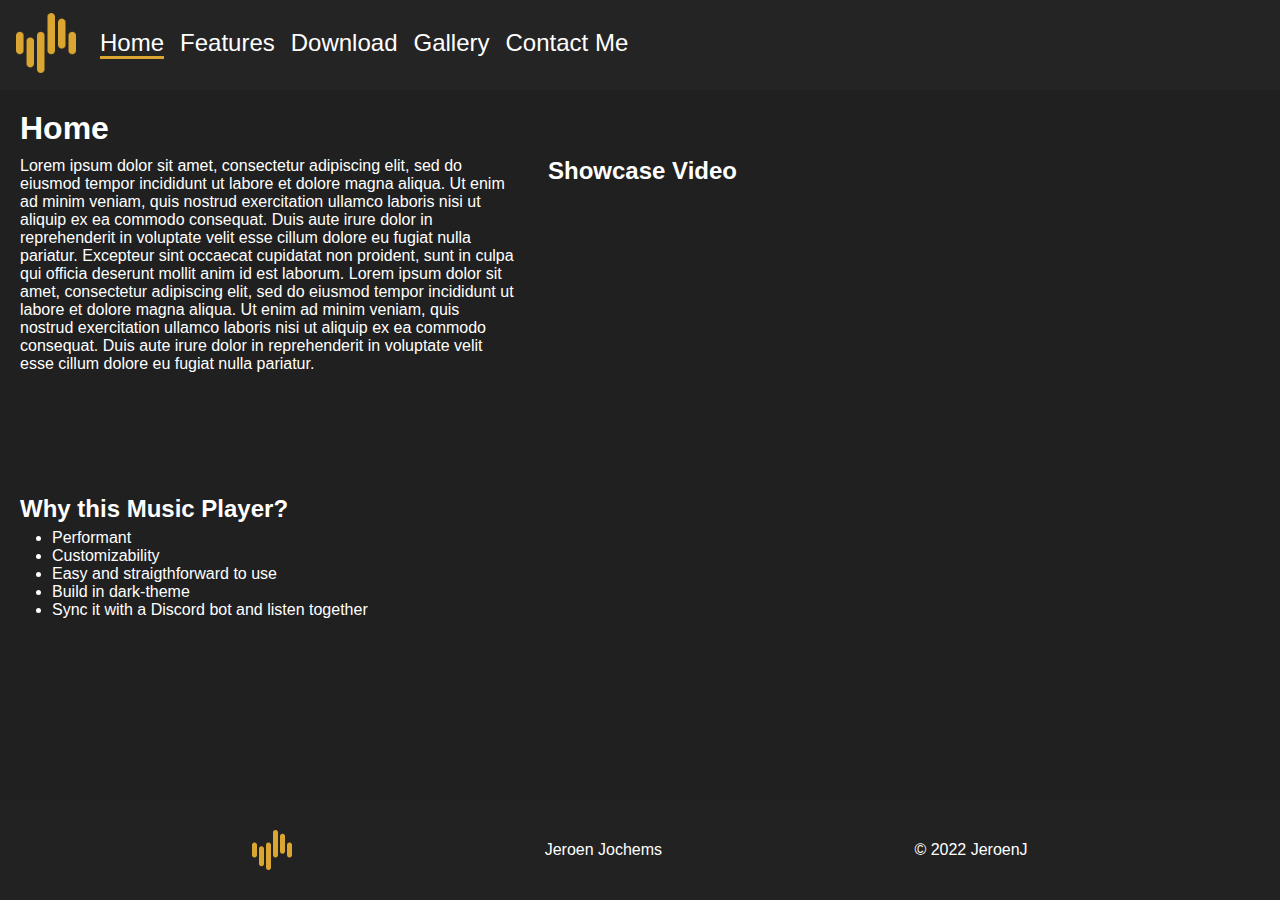
<file: index.html>
<!DOCTYPE html>
<html lang="nl">

<head>
    <title>Home</title>

    <meta charset="UTF-8">
    <meta http-equiv="X-UA-Compatible" content="IE=edge">
    <meta name="viewport" content="width=device-width, initial-scale=1.0">

    <link rel="icon" href="./images/logo_gold.png">

    <link rel="stylesheet" type="text/css" href="./css/main.css">
    <link rel="stylesheet" type="text/css" href="./css/default.css">
    <link rel="stylesheet" type="text/css" href="./css/pages.css">
</head>

<body>

    <input type="checkbox" id="menuCheckbox" class="checkbox">

    <div id="wrapper">
        <nav class="sidemenu">
            <div class="navImg">
                <a href="./index.html"><img src="./images/logo_gold.png" alt="musicplayer_logo"></a>
            </div>

            <ul>
                <li>
                    <a href="./index.html"><img src="./images/icons/home.svg" alt="home_icon">
                        <h3>Home</h3>
                    </a>
                </li>
                <li>
                    <a href="./features.html"><img src="./images/icons/features.svg" alt="features_icon">
                        <h3>Features</h3>
                    </a>
                </li>
                <li>
                    <a href="./download.html"><img src="./images/icons/download.svg" alt="download_icon">
                        <h3>Download</h3>
                    </a>
                </li>
                <li>
                    <a href="./gallery.html"><img src="./images/icons/gallery.svg" alt="gallery_icon">
                        <h3>Gallery</h3>
                    </a>
                </li>
                <li>
                    <a href="./contact.html"><img src="./images/icons/contact.svg" alt="contact_icon">
                        <h3>Contact</h3>
                    </a>
                </li>
            </ul>
        </nav>

        <nav class="topmenu">
            <a href="./index.html"><img src="./images/logo_gold.png" alt="musicplayer_logo"></a>

            <ul>
                <li><a href="./index.html" class="onpage">Home</a></li>
                <li><a href="./features.html">Features</a></li>
                <li><a href="./download.html">Download</a></li>
                <li><a href="./gallery.html">Gallery</a></li>
                <li class="contactDropdown">
                    <a href="./contact.html">Contact Me</a>
                    <div>
                        <a href="./contact.html">Form</a>
                        <a href="https://www.reddit.com/user/JeroenJ10">Reddit</a>
                        <a>Jeroen#7522</a>
                    </div>
                </li>
            </ul>
        </nav>

        <div class="sidemenuToggle">
            <div>
                <label for="menuCheckbox">
                    <div class="hamburgerLineContainer">
                        <!-- 3 Lines for the Hamburger menu -->
                        <div></div>
                        <div></div>
                        <div></div>
                    </div>
                </label>
            </div>
        </div>

        <main class="stackpanel">
            <h1>Home</h1>

            <div class="homeLayout whitespace">
                <p class="whitespace">Lorem ipsum dolor sit amet, consectetur adipiscing elit, sed do eiusmod tempor incididunt ut labore
                    et
                    dolore magna aliqua. Ut enim ad minim veniam, quis nostrud exercitation ullamco laboris nisi ut
                    aliquip
                    ex ea commodo consequat. Duis aute irure dolor in reprehenderit in voluptate velit esse cillum
                    dolore eu
                    fugiat nulla pariatur. Excepteur sint occaecat cupidatat non proident, sunt in culpa qui officia
                    deserunt mollit anim id est laborum. Lorem ipsum dolor sit amet, consectetur adipiscing elit, sed do
                    eiusmod tempor incididunt ut labore
                    et
                    dolore magna aliqua. Ut enim ad minim veniam, quis nostrud exercitation ullamco laboris nisi ut
                    aliquip
                    ex ea commodo consequat. Duis aute irure dolor in reprehenderit in voluptate velit esse cillum
                    dolore eu
                    fugiat nulla pariatur.
                </p>

                <div>
                    <h3>Showcase Video</h3>
                    <!-- <div> -->
                    <iframe src="https://www.youtube.com/embed/mgQBezvrz9k" title="YouTube video player"
                        allow="accelerometer; autoplay; clipboard-write; encrypted-media; gyroscope; picture-in-picture;"
                        allowfullscreen></iframe>
                    <!-- </div> -->
                </div>
            </div>

            <h3>Why this Music Player?</h3>
            <ul class="bulletList">
                <li>Performant</li>
                <li>Customizability</li>
                <li>Easy and straigthforward to use</li>
                <li>Build in dark-theme</li>
                <li>Sync it with a Discord bot and listen together</li>
            </ul>
        </main>

        <footer>
            <img src="./images/logo_gold.png" alt="musicplayer_logo">
            <span>Jeroen Jochems</span>
            <span>© 2022 JeroenJ</span>
        </footer>
    </div>

</body>

</html>
</file>
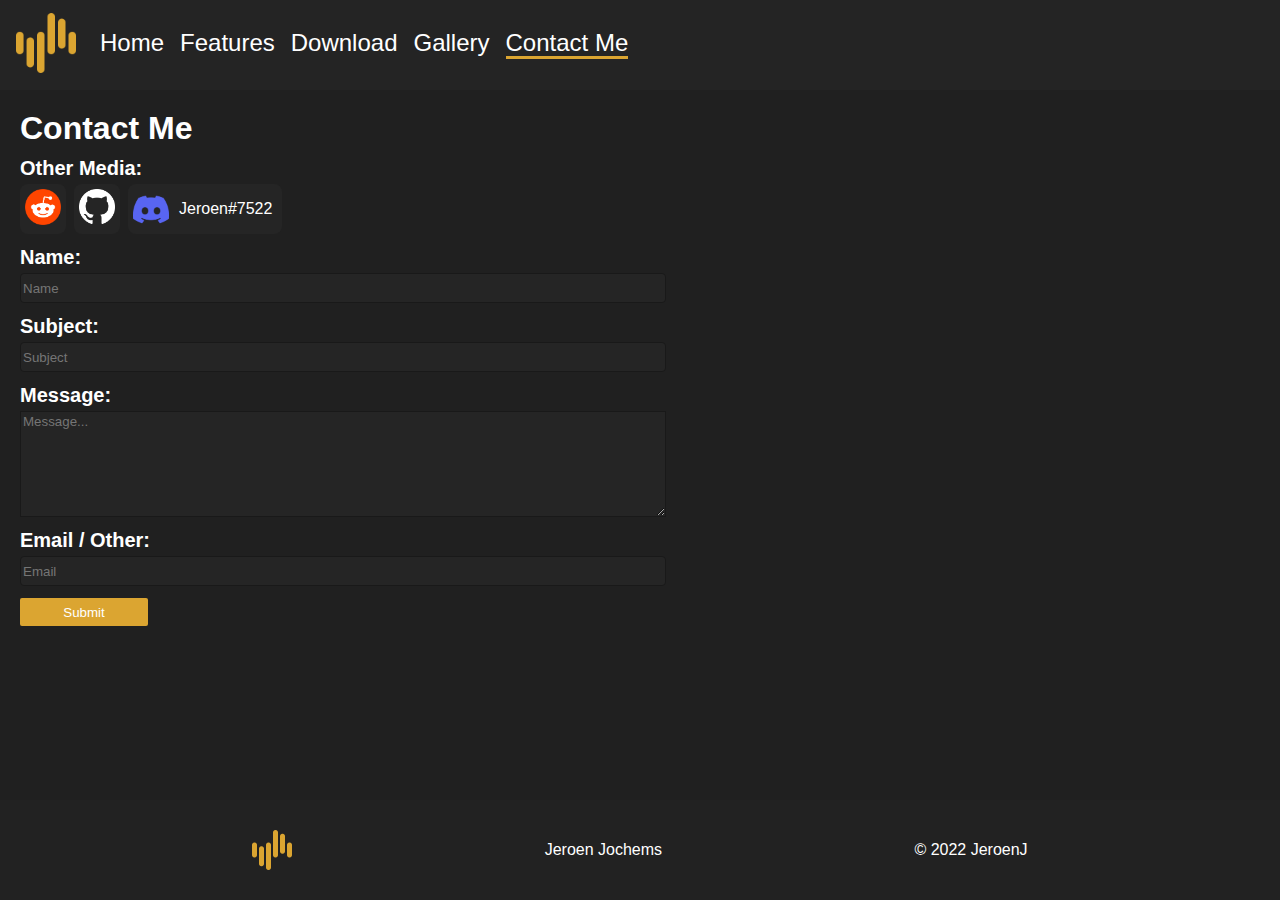
<file: contact.html>
<!DOCTYPE html>
<html lang="nl">

<head>
    <title>Home</title>

    <meta charset="UTF-8">
    <meta http-equiv="X-UA-Compatible" content="IE=edge">
    <meta name="viewport" content="width=device-width, initial-scale=1.0">

    <link rel="icon" href="./images/logo_gold.png">

    <link rel="stylesheet" type="text/css" href="./css/main.css">
    <link rel="stylesheet" type="text/css" href="./css/default.css">
    <link rel="stylesheet" type="text/css" href="./css/pages.css">
</head>

<body>

    <input type="checkbox" id="menuCheckbox" class="checkbox">

    <div id="wrapper">
        <nav class="sidemenu">
            <div class="navImg">
                <a href="./index.html"><img src="./images/logo_gold.png" alt="musicplayer_logo"></a>
            </div>

            <ul>
                <li>
                    <a href="./index.html"><img src="./images/icons/home.svg" alt="home_icon">
                        <h3>Home</h3>
                    </a>
                </li>
                <li>
                    <a href="./features.html"><img src="./images/icons/features.svg" alt="features_icon">
                        <h3>Features</h3>
                    </a>
                </li>
                <li>
                    <a href="./download.html"><img src="./images/icons/download.svg" alt="download_icon">
                        <h3>Download</h3>
                    </a>
                </li>
                <li>
                    <a href="./gallery.html"><img src="./images/icons/gallery.svg" alt="gallery_icon">
                        <h3>Gallery</h3>
                    </a>
                </li>
                <li>
                    <a href="./contact.html"><img src="./images/icons/contact.svg" alt="contact_icon">
                        <h3>Contact</h3>
                    </a>
                </li>
            </ul>
        </nav>

        <nav class="topmenu">
            <a href="./index.html"><img src="./images/logo_gold.png" alt="musicplayer_logo"></a>

            <ul>
                <li><a href="./index.html">Home</a></li>
                <li><a href="./features.html">Features</a></li>
                <li><a href="./download.html">Download</a></li>
                <li><a href="./gallery.html">Gallery</a></li>
                <li class="contactDropdown">
                    <a href="./contact.html" class="onpage">Contact Me</a>
                    <div>
                        <a href="./contact.html">Form</a>
                        <a href="https://www.reddit.com/user/JeroenJ10">Reddit</a>
                        <a>Jeroen#7522</a>
                    </div>
                </li>
            </ul>
        </nav>
    
        <div class="sidemenuToggle">
            <div>
                <label for="menuCheckbox">
                    <div class="hamburgerLineContainer">
                        <!-- 3 Lines for the Hamburger menu -->
                        <div></div>
                        <div></div>
                        <div></div>
                    </div>
                </label>
            </div>
        </div>
    
        <main>
            <h1>Contact Me</h1>

            <div class="contactForm stackpanel">
                <h4>Other Media:</h4>
                <ul class="whitespace">
                    <li>
                        <a href="https://www.reddit.com/user/JeroenJ10" target="_blank"><img src="./images/icons/reddit.png" alt="reddit_logo"></a>
                    </li>
                    <li>
                        <a href="https://github.com/JrnJ" target="_blank"><img src="./images/icons/github.png" alt="github_logo"></a>
                    </li>
                    <li>
                        <img src="./images/icons/discord.png" alt="discord_logo">
                        <span>Jeroen#7522</span>
                    </li>
                </ul>
        
                <div class="formFields stackpanel">
                    <div class="whitespace stackpanel">
                        <h4>Name:</h4>
                        <input type="text" placeholder="Name">
                    </div>
                    
                    <div class="whitespace stackpanel">
                        <h4>Subject:</h4>
                        <input type="text" placeholder="Subject">
                    </div>
                    
                    <div class="whitespace stackpanel">
                        <h4>Message:</h4>
                        <textarea placeholder="Message..."></textarea>
                    </div>
                    
                    <div class="whitespace stackpanel">
                        <h4>Email / Other:</h4>
                        <input type="email" placeholder="Email">
                    </div>
                </div>
                
                <button class="submitForm gold">Submit</button>
            </div>
        </main>
    
        <footer>
            <img src="./images/logo_gold.png" alt="musicplayer_logo">
            <span>Jeroen Jochems</span>
            <span>© 2022 JeroenJ</span>
        </footer>
    </div>

</body>

</html>
</file>
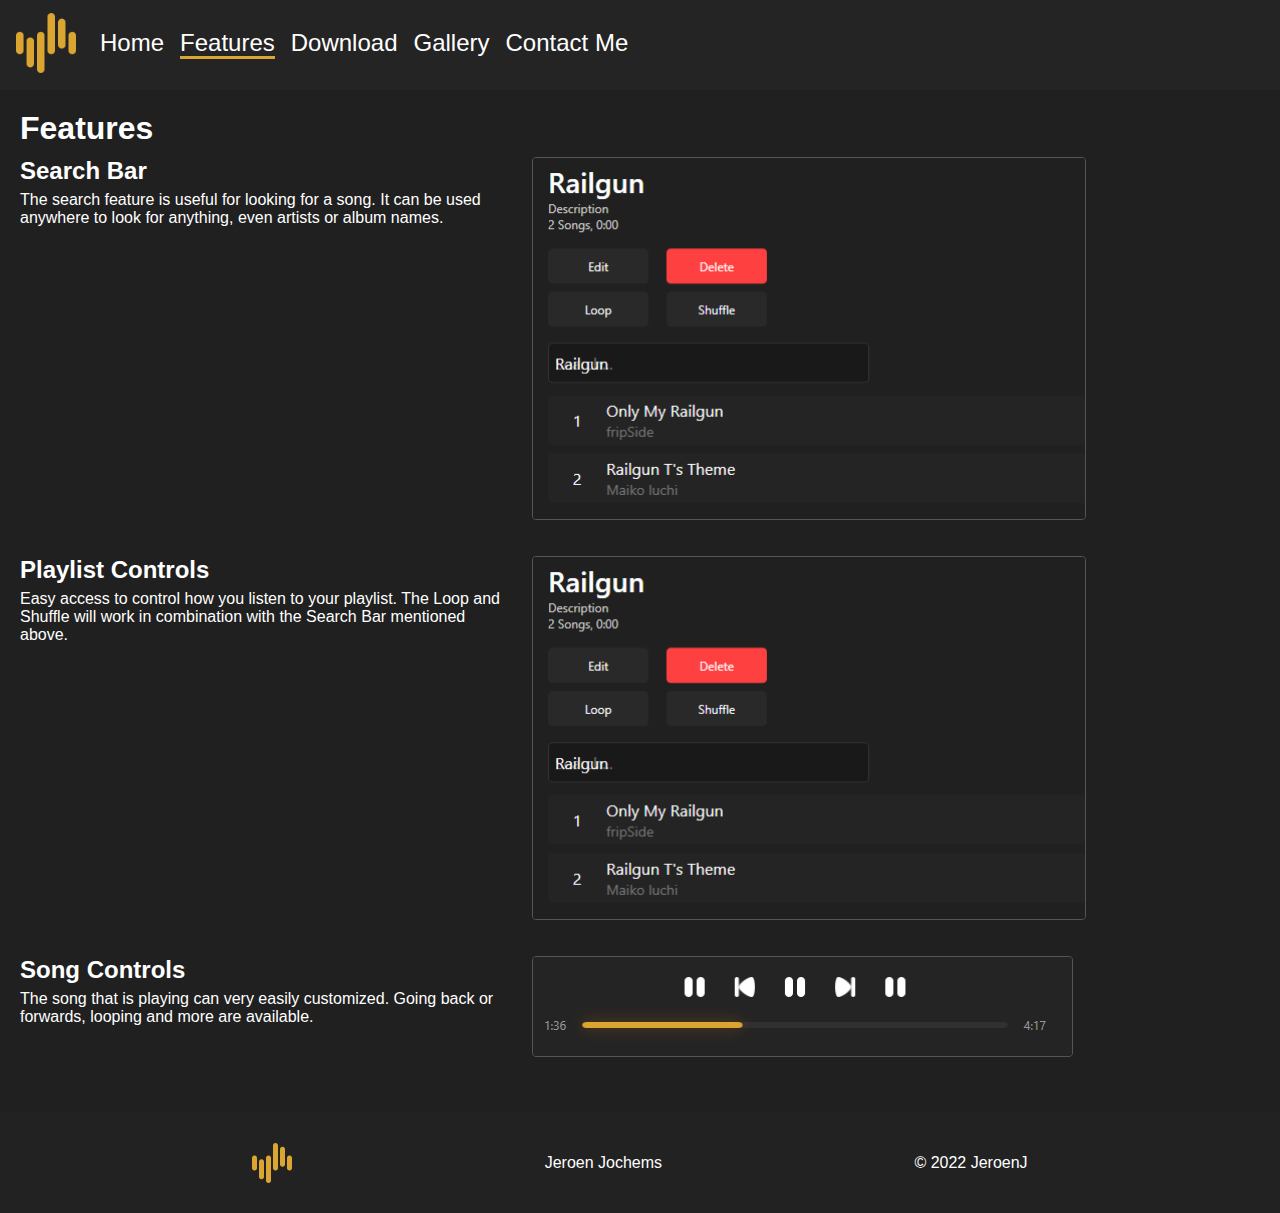
<file: features.html>
<!DOCTYPE html>
<html lang="nl">

<head>
    <title>Home</title>

    <meta charset="UTF-8">
    <meta http-equiv="X-UA-Compatible" content="IE=edge">
    <meta name="viewport" content="width=device-width, initial-scale=1.0">

    <link rel="icon" href="./images/logo_gold.png">

    <link rel="stylesheet" type="text/css" href="./css/main.css">
    <link rel="stylesheet" type="text/css" href="./css/default.css">
    <link rel="stylesheet" type="text/css" href="./css/pages.css">
</head>

<body>

    <input type="checkbox" id="menuCheckbox" class="checkbox">

    <div id="wrapper">
        <nav class="sidemenu">
            <div class="navImg">
                <a href="./index.html"><img src="./images/logo_gold.png" alt="musicplayer_logo"></a>
            </div>

            <ul>
                <li>
                    <a href="./index.html"><img src="./images/icons/home.svg" alt="home_icon">
                        <h3>Home</h3>
                    </a>
                </li>
                <li>
                    <a href="./features.html"><img src="./images/icons/features.svg" alt="features_icon">
                        <h3>Features</h3>
                    </a>
                </li>
                <li>
                    <a href="./download.html"><img src="./images/icons/download.svg" alt="download_icon">
                        <h3>Download</h3>
                    </a>
                </li>
                <li>
                    <a href="./gallery.html"><img src="./images/icons/gallery.svg" alt="gallery_icon">
                        <h3>Gallery</h3>
                    </a>
                </li>
                <li>
                    <a href="./contact.html"><img src="./images/icons/contact.svg" alt="contact_icon">
                        <h3>Contact</h3>
                    </a>
                </li>
            </ul>
        </nav>

        <nav class="topmenu">
            <a href="./index.html"><img src="./images/logo_gold.png" alt="musicplayer_logo"></a>

            <ul>
                <li><a href="./index.html">Home</a></li>
                <li><a href="./features.html" class="onpage">Features</a></li>
                <li><a href="./download.html">Download</a></li>
                <li><a href="./gallery.html">Gallery</a></li>
                <li class="contactDropdown">
                    <a href="./contact.html">Contact Me</a>
                    <div>
                        <a href="./contact.html">Form</a>
                        <a href="https://www.reddit.com/user/JeroenJ10">Reddit</a>
                        <a>Jeroen#7522</a>
                    </div>
                </li>
            </ul>
        </nav>

        <div class="sidemenuToggle">
            <div>
                <label for="menuCheckbox">
                    <div class="hamburgerLineContainer">
                        <!-- 3 Lines for the Hamburger menu -->
                        <div></div>
                        <div></div>
                        <div></div>
                    </div>
                </label>
            </div>
        </div>

        <main class="stackpanel">
            <h1>Features</h1>

            <div class="stackpanel cardContainer">

                <div class="infoCard">
                    <div class="stackpanel whitespace">
                        <h3>Search Bar</h3>
                        <p>The search feature is useful for looking for a song. It can be used anywhere to look for anything, even artists or album names.</p>
                    </div>
                    <div>
                        <img src="./images/SearchFeature.png" alt="searchfeature_image" class="border">
                    </div>
                </div>

                <div class="infoCard">
                    <div class="stackpanel whitespace">
                        <h3>Playlist Controls</h3>
                        <p>Easy access to control how you listen to your playlist. The Loop and Shuffle will work in combination with the Search Bar mentioned above.</p>
                    </div>
                    <div><img src="./images/SearchFeature.png" alt="playlistcontrols_image" class="border"></div>
                </div>

                <div class="infoCard">
                    <div class="stackpanel whitespace">
                        <h3>Song Controls</h3>
                        <p>The song that is playing can very easily customized. Going back or forwards, looping and more are available.</p>
                    </div>
                    <div>
                        <img src="./images/SongControls.png" alt="songcontrols_image" class="border">
                    </div>
                </div>
            </div>
        </main>

        <footer>
            <img src="./images/logo_gold.png" alt="musicplayer_logo">
            <span>Jeroen Jochems</span>
            <span>© 2022 JeroenJ</span>
        </footer>
    </div>

</body>

</html>
</file>
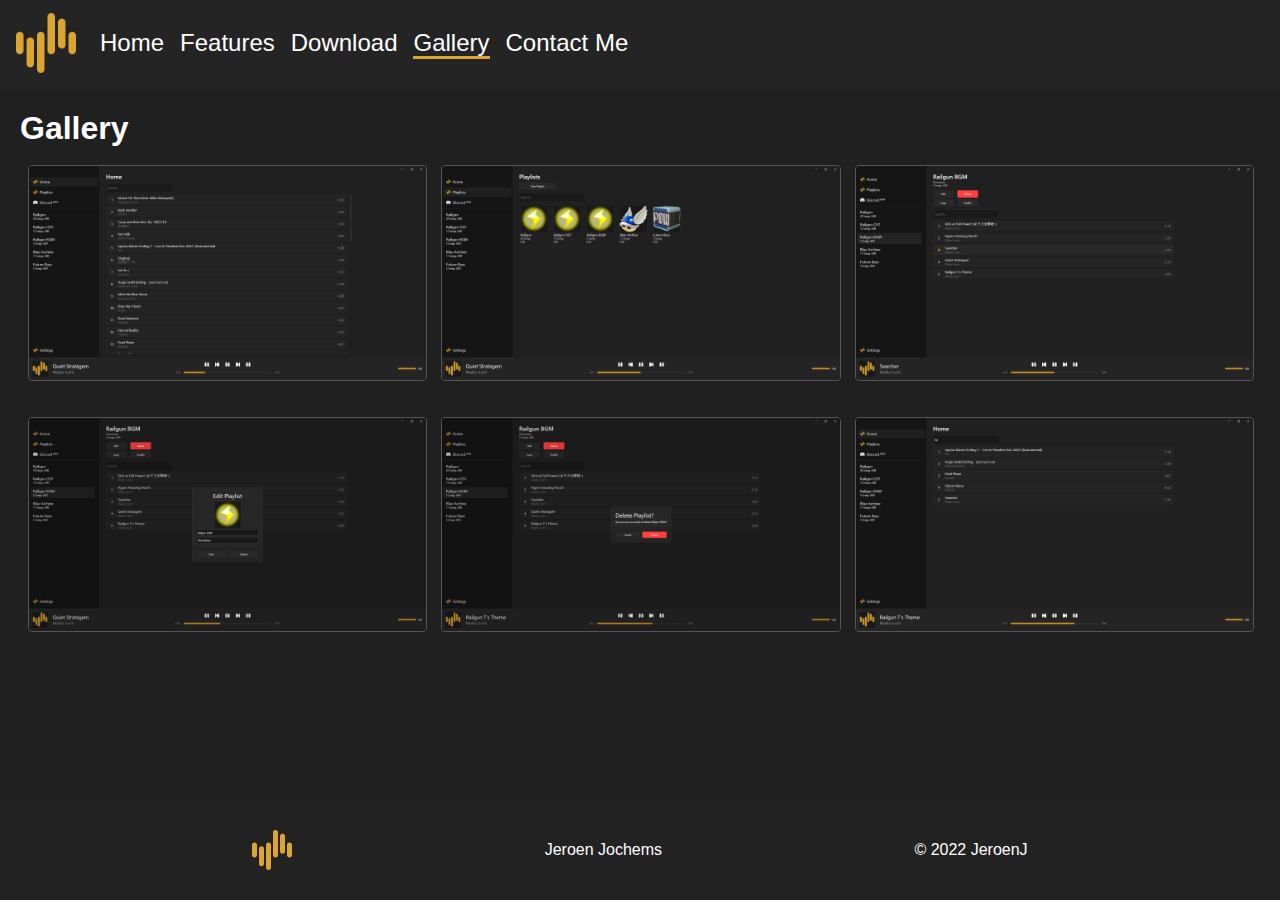
<file: gallery.html>
<!DOCTYPE html>
<html lang="nl">

<head>
    <title>Home</title>

    <meta charset="UTF-8">
    <meta http-equiv="X-UA-Compatible" content="IE=edge">
    <meta name="viewport" content="width=device-width, initial-scale=1.0">

    <link rel="icon" href="./images/logo_gold.png">

    <link rel="stylesheet" type="text/css" href="./css/main.css">
    <link rel="stylesheet" type="text/css" href="./css/default.css">
    <link rel="stylesheet" type="text/css" href="./css/pages.css">
</head>

<body>

    <input type="checkbox" id="menuCheckbox" class="checkbox">

    <div id="wrapper">
        <nav class="sidemenu">
            <div class="navImg">
                <a href="./index.html"><img src="./images/logo_gold.png" alt="musicplayer_logo"></a>
            </div>

            <ul>
                <li>
                    <a href="./index.html"><img src="./images/icons/home.svg" alt="home_icon">
                        <h3>Home</h3>
                    </a>
                </li>
                <li>
                    <a href="./features.html"><img src="./images/icons/features.svg" alt="features_icon">
                        <h3>Features</h3>
                    </a>
                </li>
                <li>
                    <a href="./download.html"><img src="./images/icons/download.svg" alt="download_icon">
                        <h3>Download</h3>
                    </a>
                </li>
                <li>
                    <a href="./gallery.html"><img src="./images/icons/gallery.svg" alt="gallery_icon">
                        <h3>Gallery</h3>
                    </a>
                </li>
                <li>
                    <a href="./contact.html"><img src="./images/icons/contact.svg" alt="contact_icon">
                        <h3>Contact</h3>
                    </a>
                </li>
            </ul>
        </nav>

        <nav class="topmenu">
            <a href="./index.html"><img src="./images/logo_gold.png" alt="musicplayer_logo"></a>

            <ul>
                <li><a href="./index.html">Home</a></li>
                <li><a href="./features.html">Features</a></li>
                <li><a href="./download.html">Download</a></li>
                <li><a href="./gallery.html" class="onpage">Gallery</a></li>
                <li class="contactDropdown">
                    <a href="./contact.html">Contact Me</a>
                    <div>
                        <a href="./contact.html">Form</a>
                        <a href="https://www.reddit.com/user/JeroenJ10">Reddit</a>
                        <a>Jeroen#7522</a>
                    </div>
                </li>
            </ul>
        </nav>
    
        <div class="sidemenuToggle">
            <div>
                <label for="menuCheckbox">
                    <div class="hamburgerLineContainer">
                        <!-- 3 Lines for the Hamburger menu -->
                        <div></div>
                        <div></div>
                        <div></div>
                    </div>
                </label>
            </div>
        </div>
    
        <main class="stackpanel">
            <h1>Gallery</h1>
            <div class="galleryImageContainer">
                <div>
                    <img src="./images/HomeView.png" class="border">
                </div>
                <div>
                    <img src="./images/PlaylistsView.png" class="border">
                </div>
                <div>
                    <img src="./images/PlaylistView.png" class="border">
                </div>
                <div>
                    <img src="./images/EditPlaylistView.png" class="border">
                </div>
                <div>
                    <img src="./images/DeletePlaylistView.png" class="border">
                </div>
                <div>
                    <img src="./images/SearchSongsView.png" class="border">
                </div>
                <!-- <div>
                    <img src="./images/SettingsView.png">
                </div> -->
            </div>
        </main>
    
        <footer>
            <img src="./images/logo_gold.png" alt="musicplayer_logo">
            <span>Jeroen Jochems</span>
            <span>© 2022 JeroenJ</span>
        </footer>
    </div>

</body>

</html>
</file>
<file: css/main.css>
* {
    font-family: 'Segoe UI', Arial, Helvetica, sans-serif;
    color: white;
}

body {
    background-color: #202020;
    margin: 0px;
}

/* <Button> */
button {
    background-color: #252525;
    border: none;
    height: 28px;
    padding-left: 10px;
    padding-right: 10px;
    border-radius: 2px;
}

button:hover {
    background-color: #272727;
}

button:active {
    background-color: #292929;
}
/* </Button> */

/* <Input> */
input {
    background-color: #252525;
    border: 1px solid #191919;
    color: white;

    height: 26px;
    border-radius: 4px;
}

input:focus {
    outline: none;
}
/* </Input> */

/* <Text> */
h1 {
    font-size: 2rem;
    font-weight: 600;
    margin: 0;
    margin-bottom: 10px;
}

h2 {
    font-size: 1.75rem;
    font-weight: 600;
    margin: 0;
}

h3 {
    font-size: 1.5rem;
    font-weight: 600;
    margin: 0;
    margin-bottom: 6px;
}

h4 {
    font-size: 1.25rem;
    font-weight: 600;
    margin: 0;
    margin-bottom: 4px;
}

p {
    word-wrap: normal;
    margin: 0px;
}

textarea {
    background-color: #252525;
    border: 1px solid #191919;
    color: white;
    height: 100px;
}
/* </Text> */

/* <Lists> */
ul {
    list-style-type: none;
    padding: 0px;
    margin: 0px;
}
/* </Lists> */

/* <Other> */
iframe {
    border: none;
}

.border {
    border: 1px solid #555;
    border-radius: 4px;
}

.stackpanel {
    display: flex;
    flex-direction: column;
    align-items: flex-start;
}

.dockpanel {
    display: flex;
    flex-direction: row;
    justify-content: flex-start;
}

.gold {
    background-color: #DBA531;
}

.whitespace {
    margin-bottom: 0.75rem;
}
/* </Other> */
</file>
<file: css/default.css>
#wrapper {
    display: grid;
    grid-template-columns: 70px auto;
    grid-template-rows: 90px auto 100px;
    grid-template-areas:
        "sidemenu sidemenuToggle"
        "sidemenu main"
        "sidemenu footer"
    ;

    height: 100vh;
}

/* For Desktop */
@media screen and (min-width: 630px) {
    #wrapper {
        grid-template-columns: auto;
        grid-template-rows: 90px auto 100px;
        grid-template-areas:
            "topmenu"
            "main"
            "footer"
        ;
    }

    #wrapper .sidemenu {
        display: none;
    }

    #wrapper .topmenu {
        display: flex;
    }

    #wrapper .sidemenuToggle {
        display: none;
    }

    #wrapper main {
        margin: 20px;
    }

    main iframe {
        width: 512px;
        height: 288px;
    }
}

.checkbox {
    display: none;
}

.checkbox:checked + #wrapper {
    grid-template-columns: 220px auto;
}

.checkbox:checked + #wrapper .sidemenu {
    width: 220px;
}


/* <Navigation> */
.sidemenu {
    grid-area: sidemenu;

    background-color: #242424;

    display: flex;
    flex-direction: column;

    width: 70px;
}

.sidemenu .navImg {
    height: 70px;
    margin-left: 10px;

    display: flex;
    align-items: center;
    justify-content: flex-start;
}

.sidemenu .navImg a img {
    height: 50px;
}

.sidemenu ul {
    list-style-type: none;
    padding: 0;
    margin-left: 1rem;

    display: flex;
    flex-direction: column;
    align-items: flex-start;
}

.sidemenu ul li {
    margin-top: 0.25rem;
    margin-bottom: 0.25rem;
}

.sidemenu ul:nth-child(2) {
    margin-top: 5px;
}

.sidemenu ul li a {
    display: flex;
    flex-direction: row;
    align-items: center;

    text-decoration: none;
}

.sidemenu ul li a img {
    width: 40px;
}

.sidemenu ul li a h3 {
    margin-left: 1rem;
}

.contactDropdown:hover > div {
    display: block;
    background-color: #252525;
    border: 1px solid #232323;
}

.contactDropdown > div > a {
    display: block;
}

/* </Navigation> */

/* <TopMenu> */
.topmenu {
    grid-area: topmenu;

    background-color: #242424;

    display: none;
    justify-content: flex-start;
    align-items: center;
}

.topmenu > a {
    margin-left: 1rem;
    margin-right: 1rem;
}

.topmenu a img {
    height: 60px;
}

.topmenu ul {
    list-style-type: none;
    padding: 0;

    display: flex;
}

.topmenu ul li {
    margin-left: 0.5rem;
    margin-right: 0.5rem;
    padding-bottom: 0.25rem;
    font-size: 1.5rem;
}

.topmenu ul li > a {
    text-decoration: none;

    border-bottom: 3px solid transparent;
    transition: border-bottom-color 0.25s;
}

.topmenu ul li > a:hover {
    border-bottom: 3px solid #DBA531;
}

.topmenu ul li > .onpage {
    border-bottom: 3px solid #DBA531;
}

.topmenu ul li a img {
    height: 1.25rem;
}

.contactDropdown > div {
    display: none;
    position: absolute;
    z-index: 1;

    margin-top: 3px;
}

.checkbox + #wrapper > .sidemenu ul li a h3 {
    display: none;
}

.checkbox:checked + #wrapper > .sidemenu ul li a h3 {
    display: inline;
}

/* <Hamburger> */
@keyframes hamburgerTopLineAnimation {
    0% {
        transform: rotate(0deg);
        margin-top: -8px;
    }

    10% {
        margin-top: -10px;
    }

    70% {
        transform: rotate(0deg);
        margin-top: 0px;
    }

    100% {
        transform: rotate(45deg);
        margin-top: 0px;
    }
}

@keyframes hamburgerCenterLineAnimation {
    0% {}

    50% {
        visibility: hidden;
    }

    100% {
        visibility: hidden;
    }
}

@keyframes hamburgerBottomLineAnimation {
    0% {
        transform: rotate(0deg);
        margin-top: 8px;
    }

    10% {
        margin-top: 10px;
    }

    70% {
        transform: rotate(0deg);
        margin-top: 0px;
    }

    100% {
        transform: rotate(-45deg);
        margin-top: 0px;
    }
}

.sidemenuToggle {
    grid-area: sidemenuToggle;

    display: flex;
    align-items: center;
}

.sidemenuToggle > div {
    margin-left: 20px;
}

.hamburgerLineContainer {
    position: relative;

    width: 30px;
    height: 30px;
}

.hamburgerLineContainer:hover div:nth-child(1) {
    animation: hamburgerTopLineAnimation 0.5s ease;
    animation-fill-mode: forwards;
}

.hamburgerLineContainer:hover div:nth-child(2) {
    animation: hamburgerCenterLineAnimation 0.5s ease;
    animation-fill-mode: forwards;
}

.hamburgerLineContainer:hover div:nth-child(3) {
    animation: hamburgerBottomLineAnimation 0.5s ease;
    animation-fill-mode: forwards;
}

.hamburgerLineContainer div:nth-child(1) {
    margin-top: -8px;
}

.hamburgerLineContainer div:nth-child(3) {
    margin-top: 8px;
}

.hamburgerLineContainer div {
    position: absolute;

    top: 50%;
    border: solid white 1.5px;
    border-radius: 3px;
    width: 100%;
    background-color: white;
}
/* </Hamburger> */
/* </TopMenu> */

/* <Main> */
main {
    grid-area: main;

    margin: 0px 20px 20px 20px;

    display: flex;
    flex-direction: column;
}

/* </Main> */

/* <Footer> */
footer {
    grid-area: footer;

    background-color: #222222;

    display: flex;
    flex-direction: row;
    justify-content: space-evenly;
    align-items: center;
}

footer > img {
    height: 40px;
}
/* </Footer> */
</file>
<file: css/pages.css>
/* <Home> */
.bulletList {
    list-style-type:disc;
    padding-left: 2rem;
}
/* </Home> */

/* <Features> */
.infoCard {
    display: flex;
    flex-direction: column;
    margin-bottom: 2rem;
}

.infoCard img {
    width: 100%;
}
/* </Features> */

/* <Download> */
.downloadLinks {
    display: flex;
    flex-wrap: wrap;

    list-style-type: none;
    padding: 0px;
    margin: 0px;
    margin-top: 0.5rem;
    margin-bottom: 10px;

    max-width: 100vw;
}

.downloadLinks li {
    margin-right: 0.5rem;
    margin-bottom: 0.5rem;
    background-color: #252525;
    border-radius: 8px;

    display: flex;
    align-items: center;
}

.downloadLinks img {
    height: 2.25rem;
    margin: 5px;
}

.downloadLinks span {
    margin-right: 10px;
    margin-left: 5px;
}

.downloadTutorial img {
    width: 100%;
}

.downloadTutorial div {
    margin-top: 0.75rem;
}
/* </Download> */

/* <Gallery> */
.galleryImageContainer {
    display: flex;
    flex-direction: row;
    flex-wrap: wrap;
    justify-content: flex-start;
    align-content: flex-start;

    flex: 1 0 100%;
}

.galleryImageContainer > div > img {
    width: 100%;
    margin-bottom: 1rem;
}
/* </Gallery> */

/* <Contact> */
.formFields {
    width: 100%;
}

.formFields > * {
    align-items: center;
}

.formFields * {
    width: 100%;
}

.formFields > * > h4 {
    width: auto;
}

.contactForm button {
    align-self: center;
    width: 8rem;
}

.submitForm:hover {
    background-color: #cf9c2c;
}

.submitForm:active {
    background-color: #b48829;
}

.contactForm ul {
    display: flex;
}

.contactForm ul li {
    margin-right: 0.5rem;
    background-color: #252525;
    border-radius: 8px;

    display: flex;
    align-items: center;
}

.contactForm ul li img {
    height: 2.25rem;
    margin: 5px;
}

.contactForm ul li span {
    margin-right: 10px;
    margin-left: 5px;
}
/* </Contact> */

/* <General> */
@media screen and (min-width: 630px) {

    .homeLayout {
        display: flex;
        flex-direction: row;
    }

    .homeLayout > p {
        width: 40%;
        margin-right: 2rem;
    }

    .cardContainer {
        display: flex;
        flex-direction: column;
        align-items: flex-start;
    }
    
    .infoCard {
        flex-direction: row;
        justify-content: flex-start;
        width: 100%;
    }
    
    .infoCard > .stackpanel {
        width: 40%;
        margin-right: 1rem;
    }

    .downloadTutorial {
        flex-direction: row;
    }

    .downloadTutorial div {
        margin-right: 0.75rem;
    }

    .galleryImageContainer > div {
        flex: 1 0 calc(33.33% - 2rem);
        margin: 0.5rem;
    }
    
    .contactForm {
        max-width: 50vw;
    }

    .contactForm button {
        align-self: flex-start;
    }

    .formFields > * {
        align-items: flex-start;
    }
}
/* </General> */
</file>
